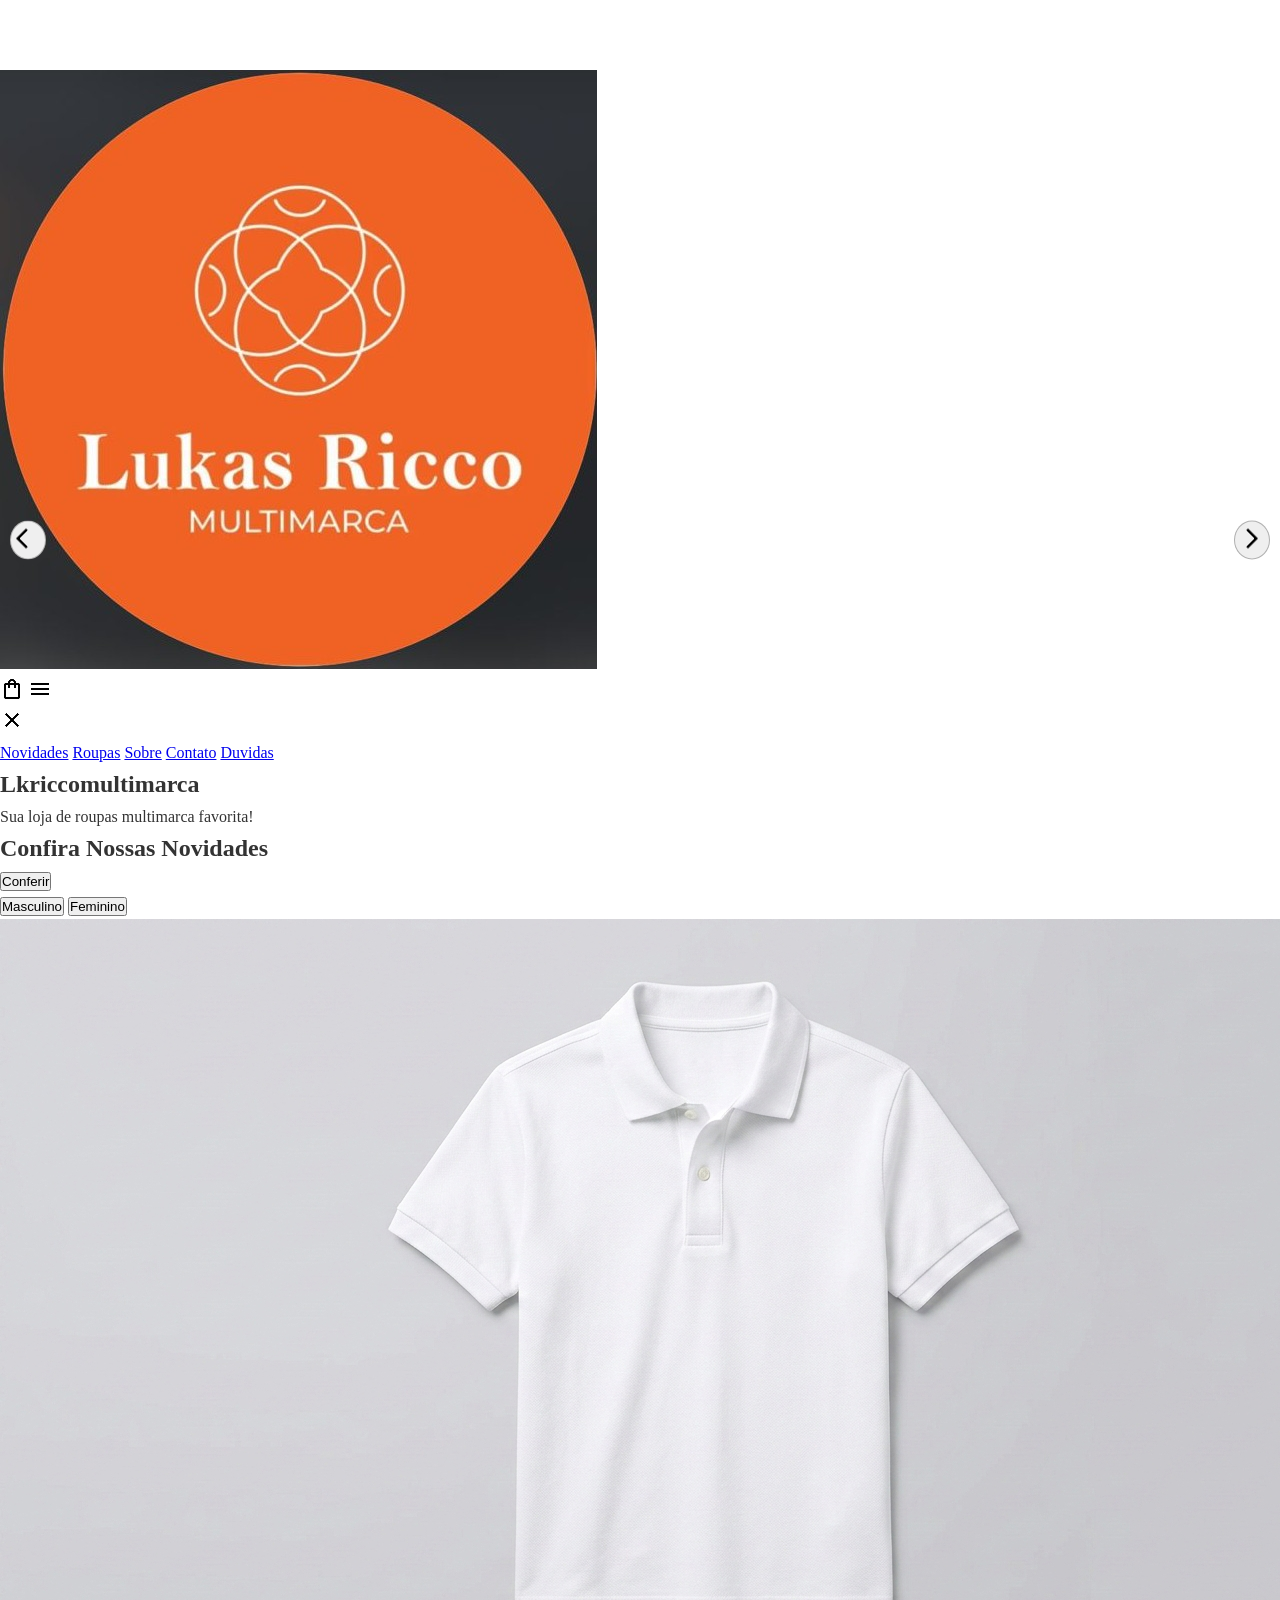
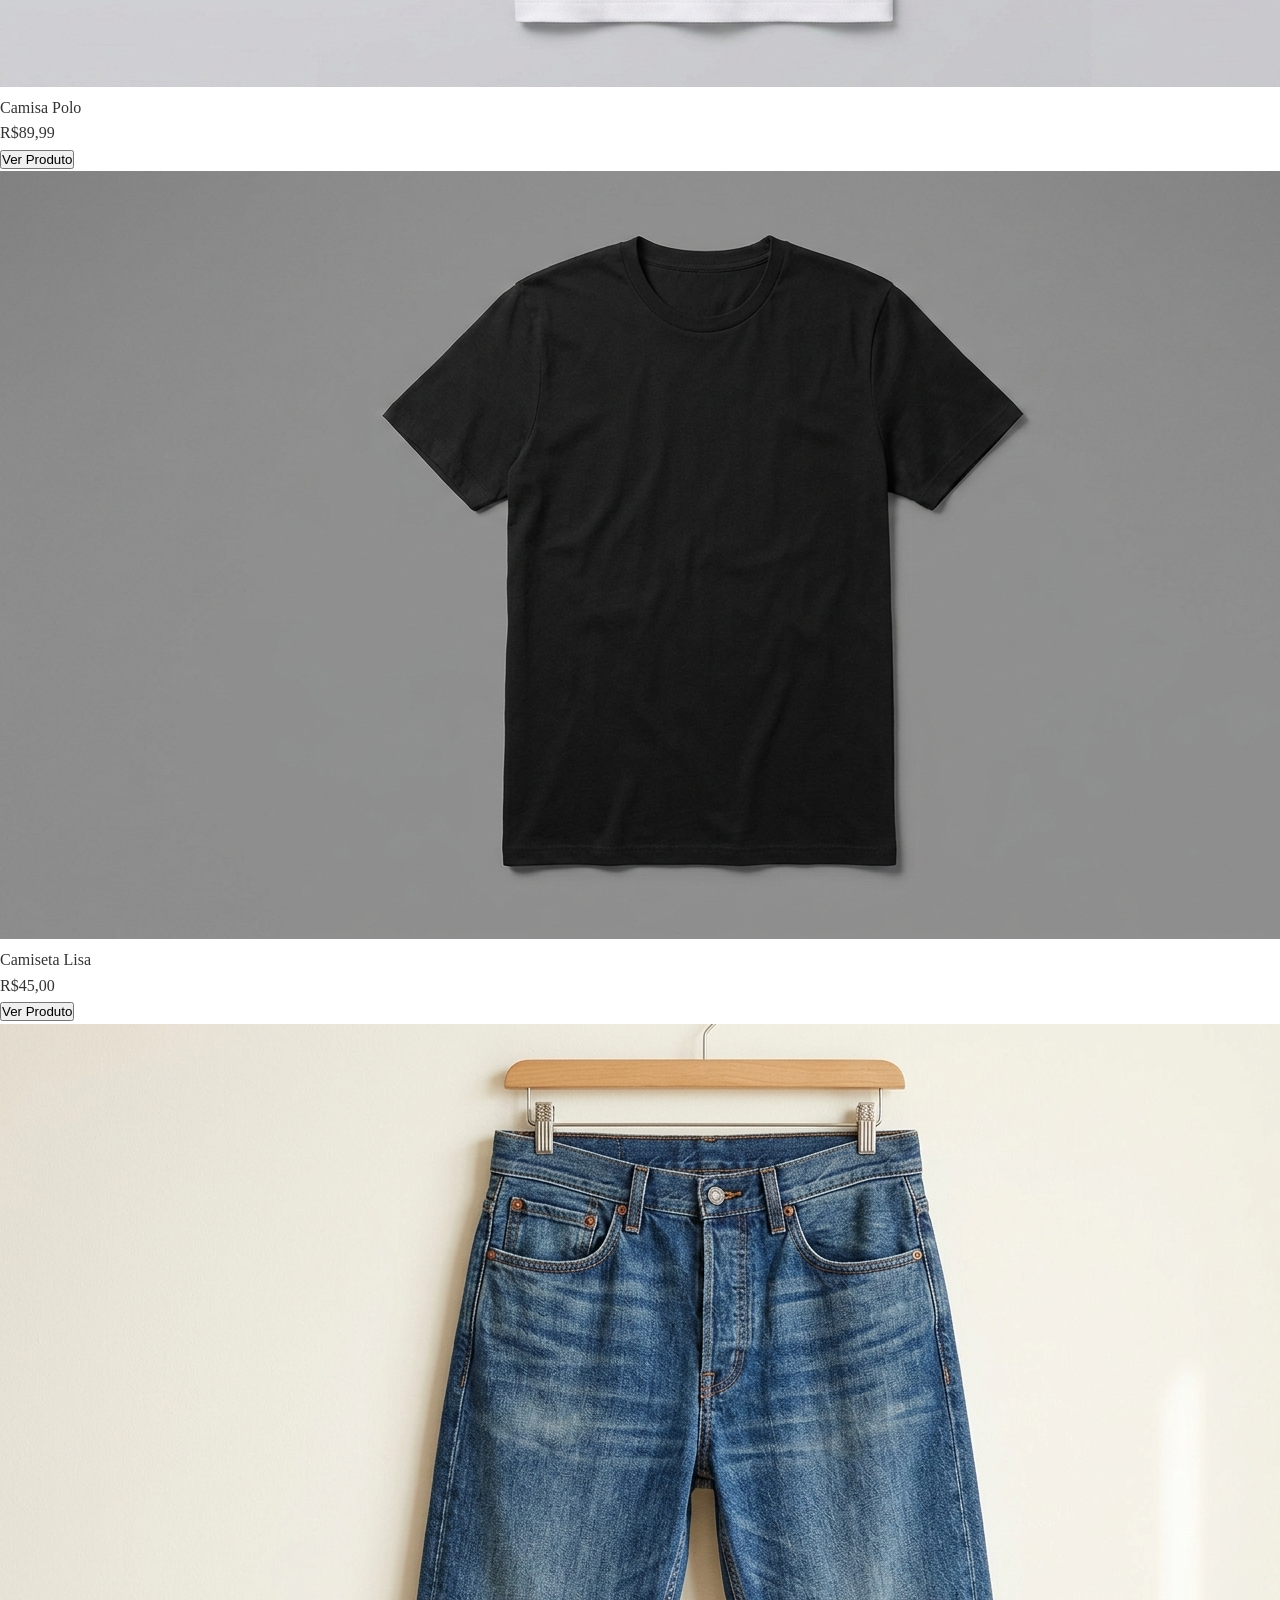
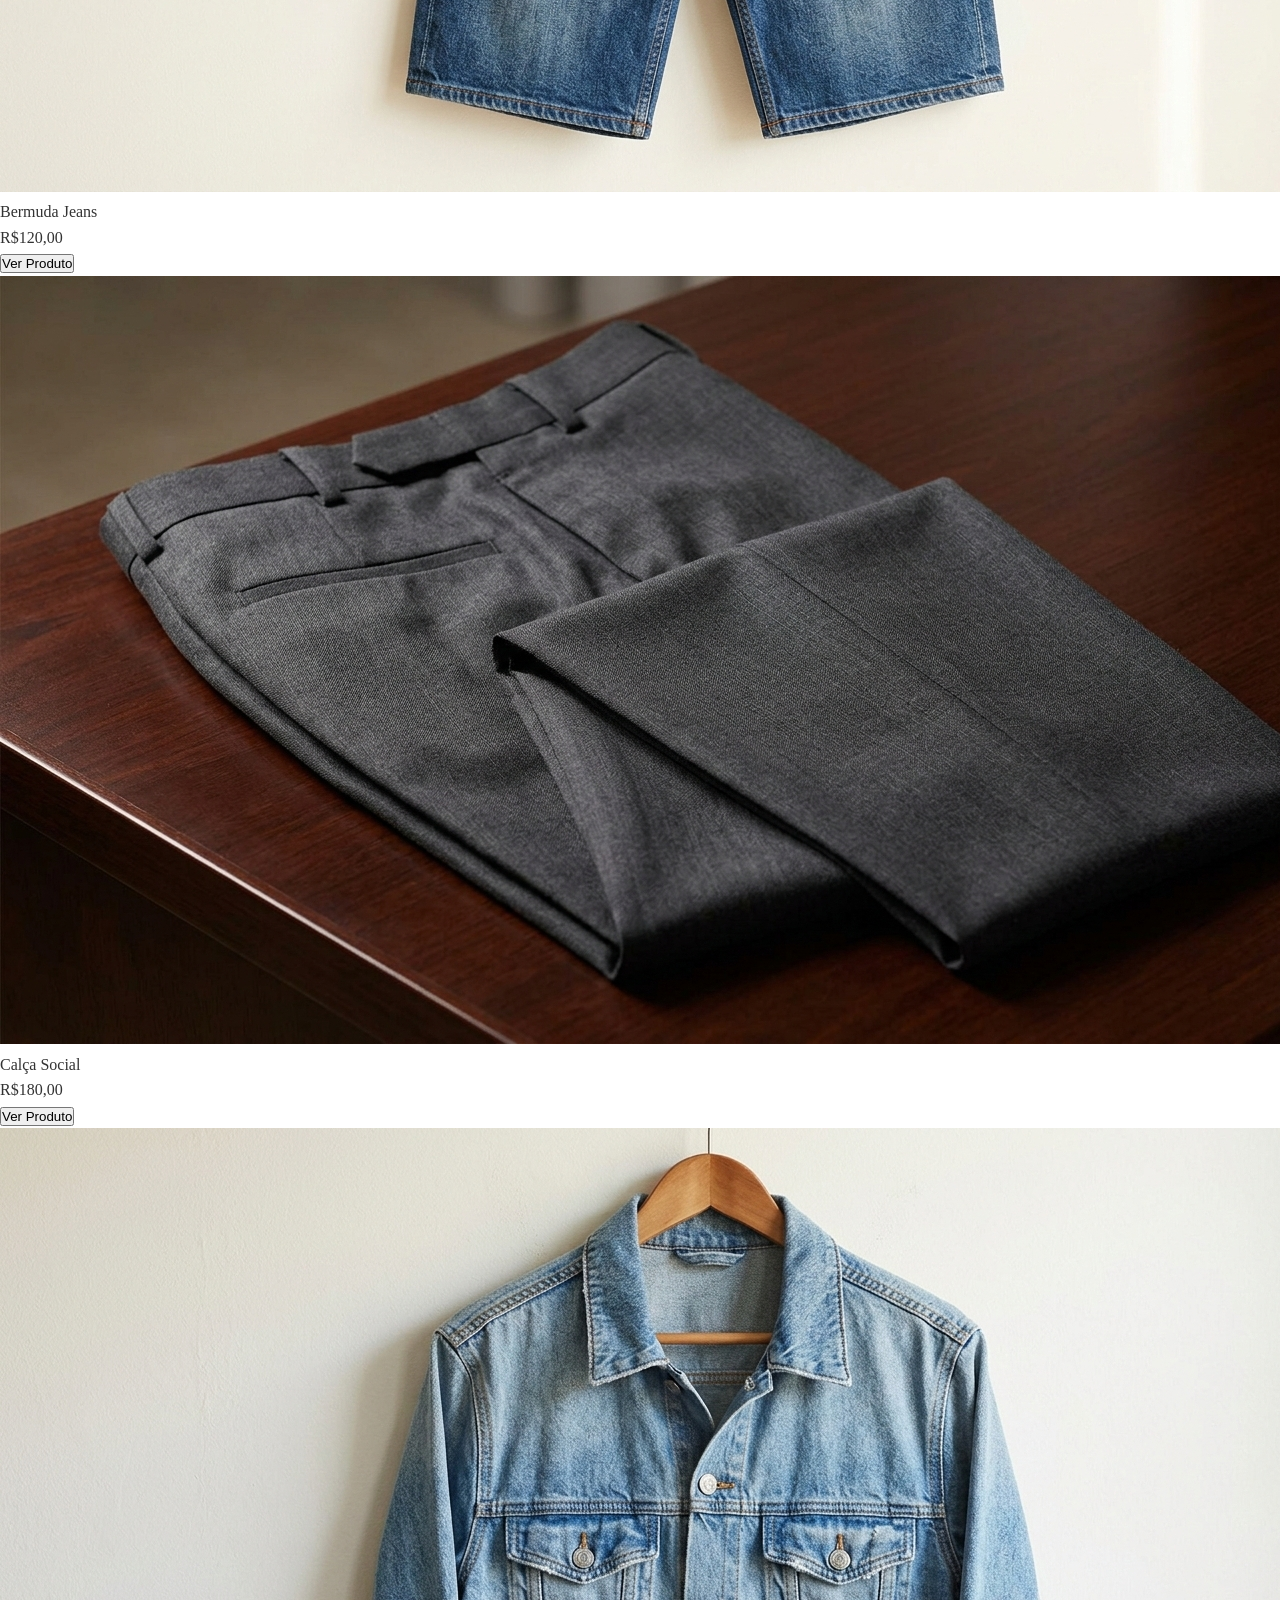
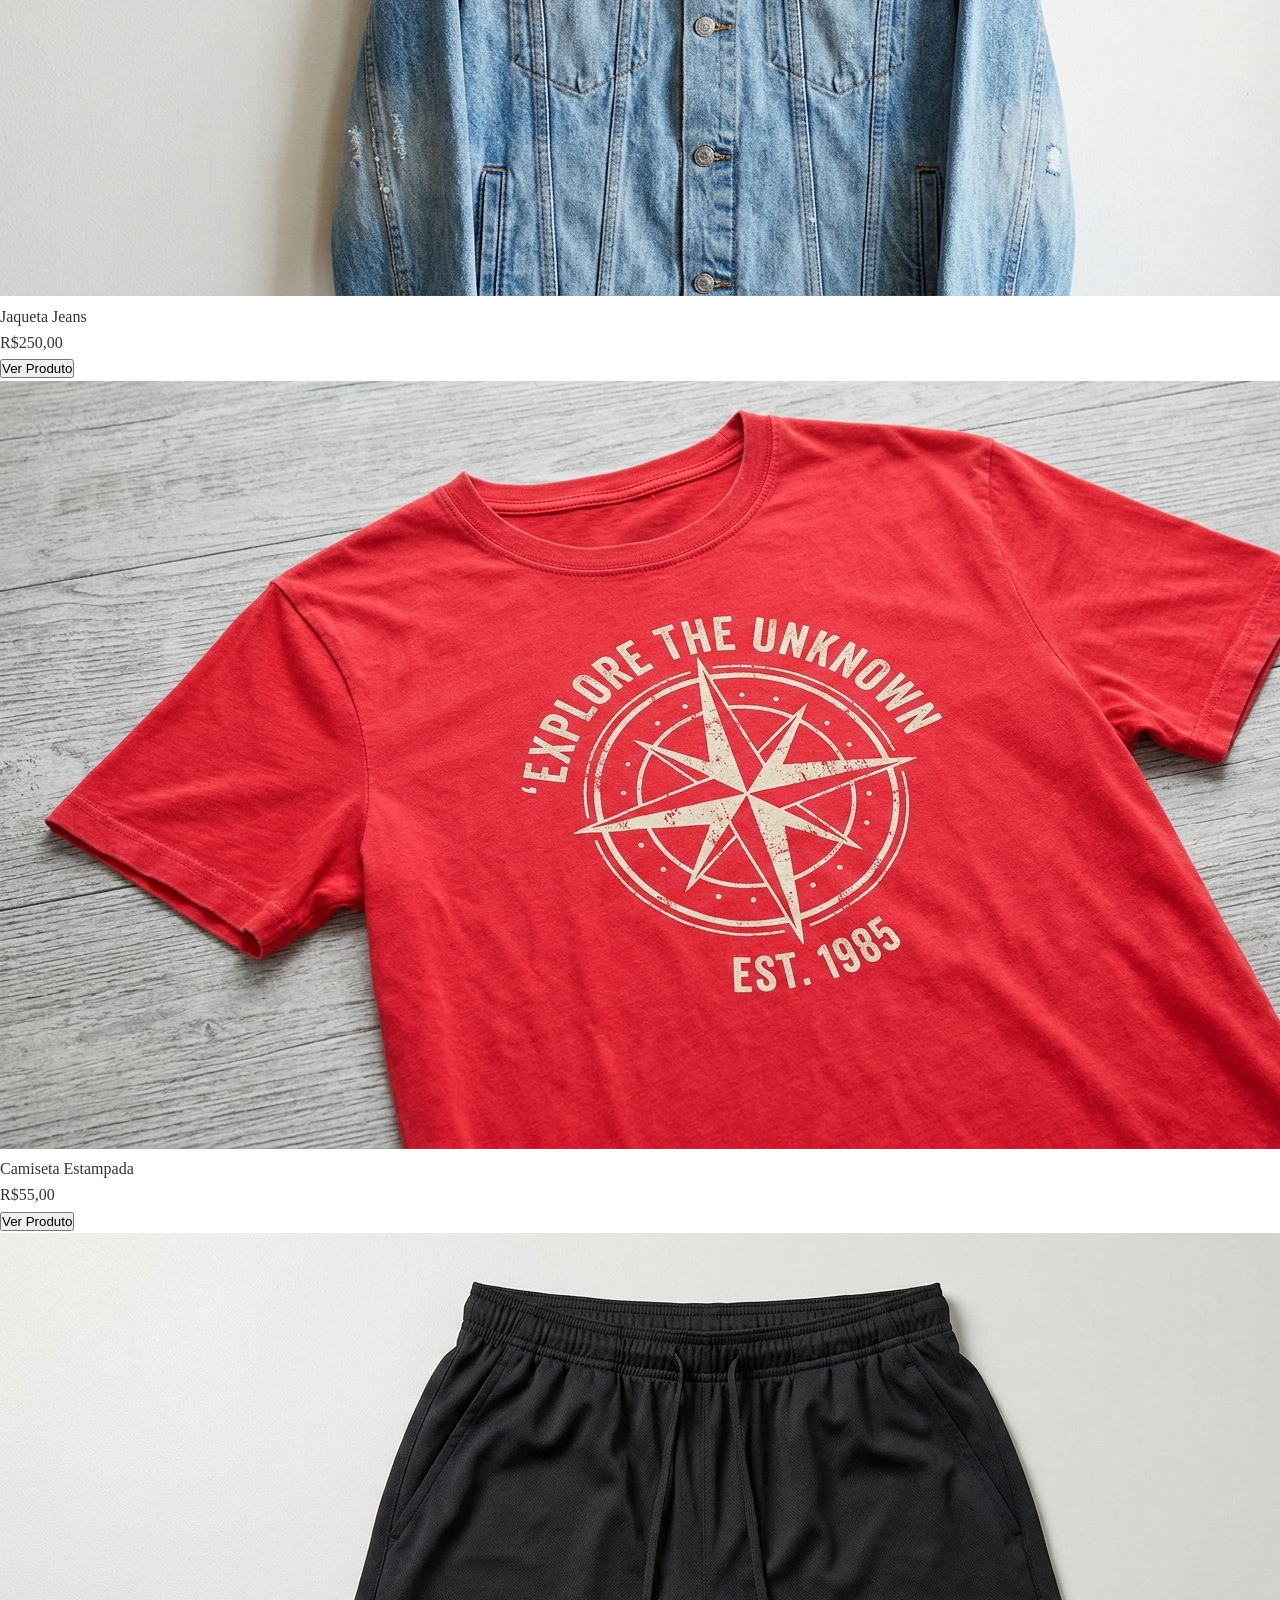
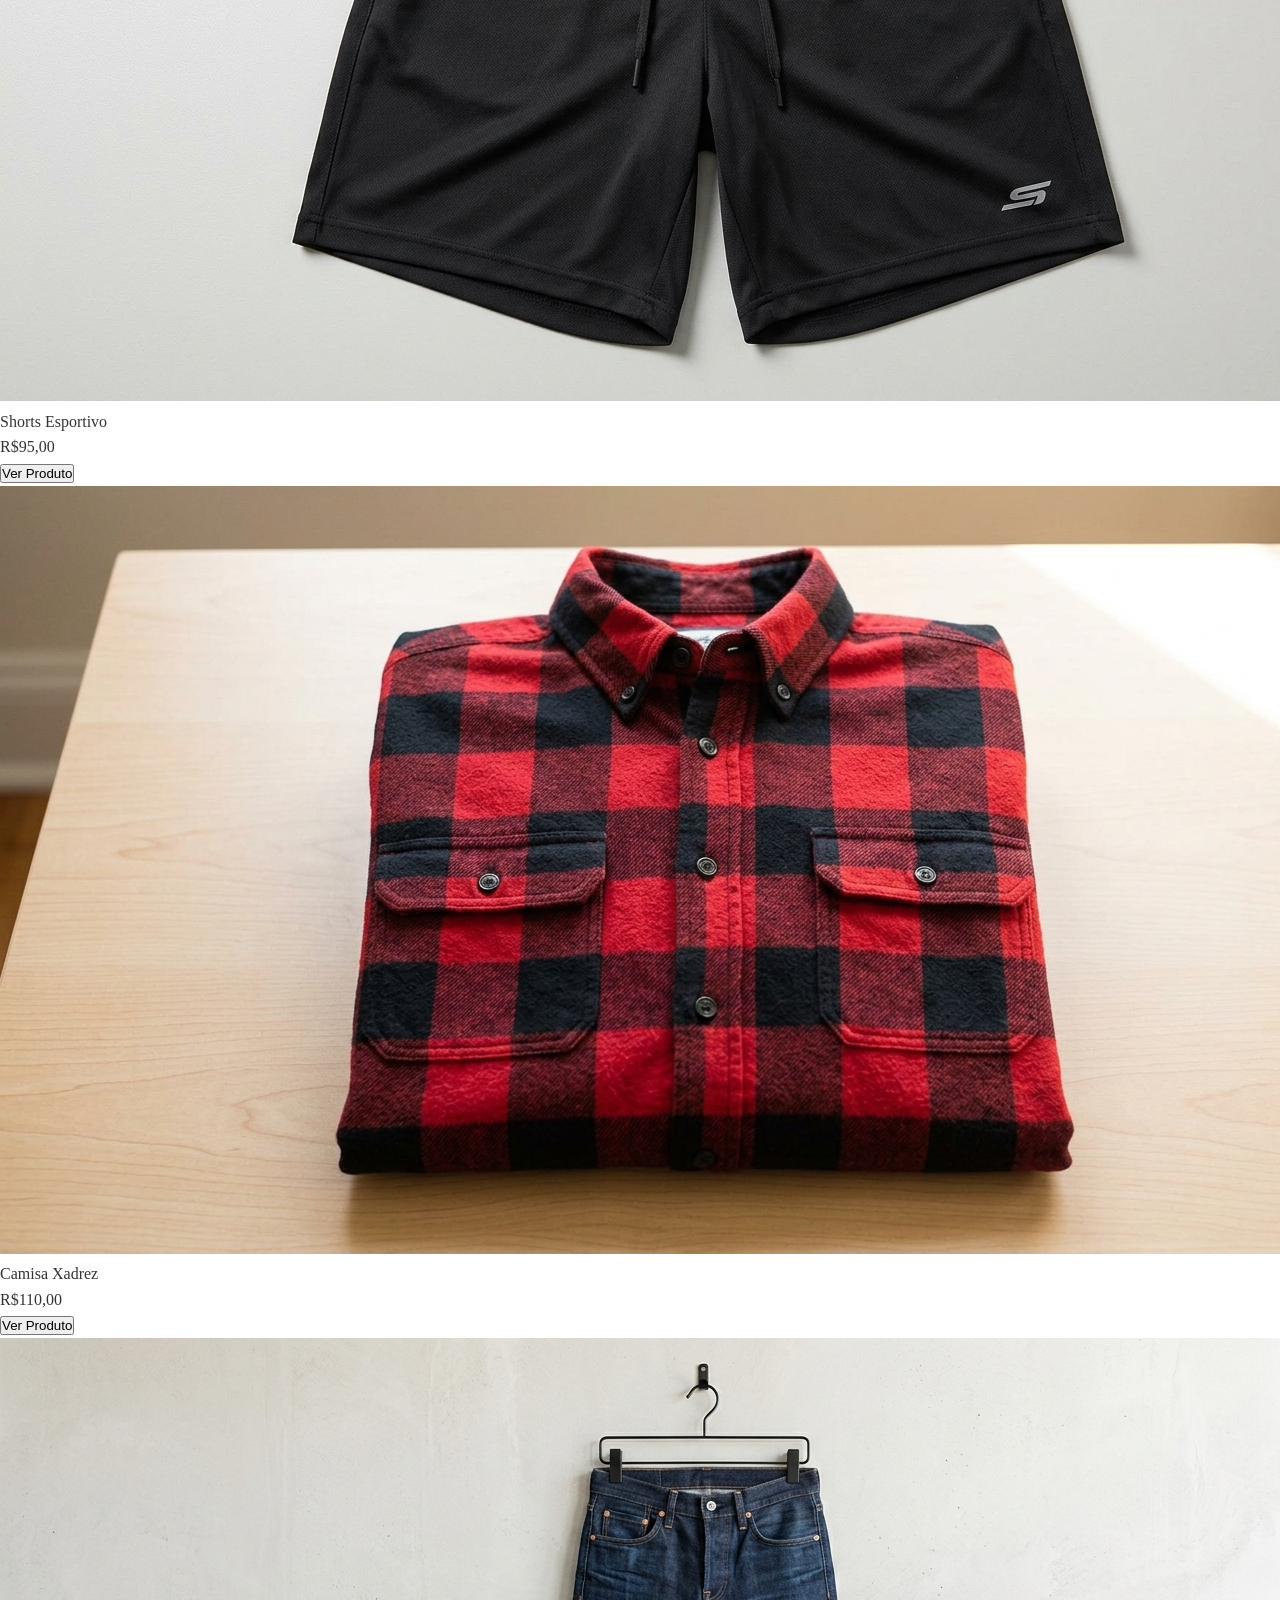
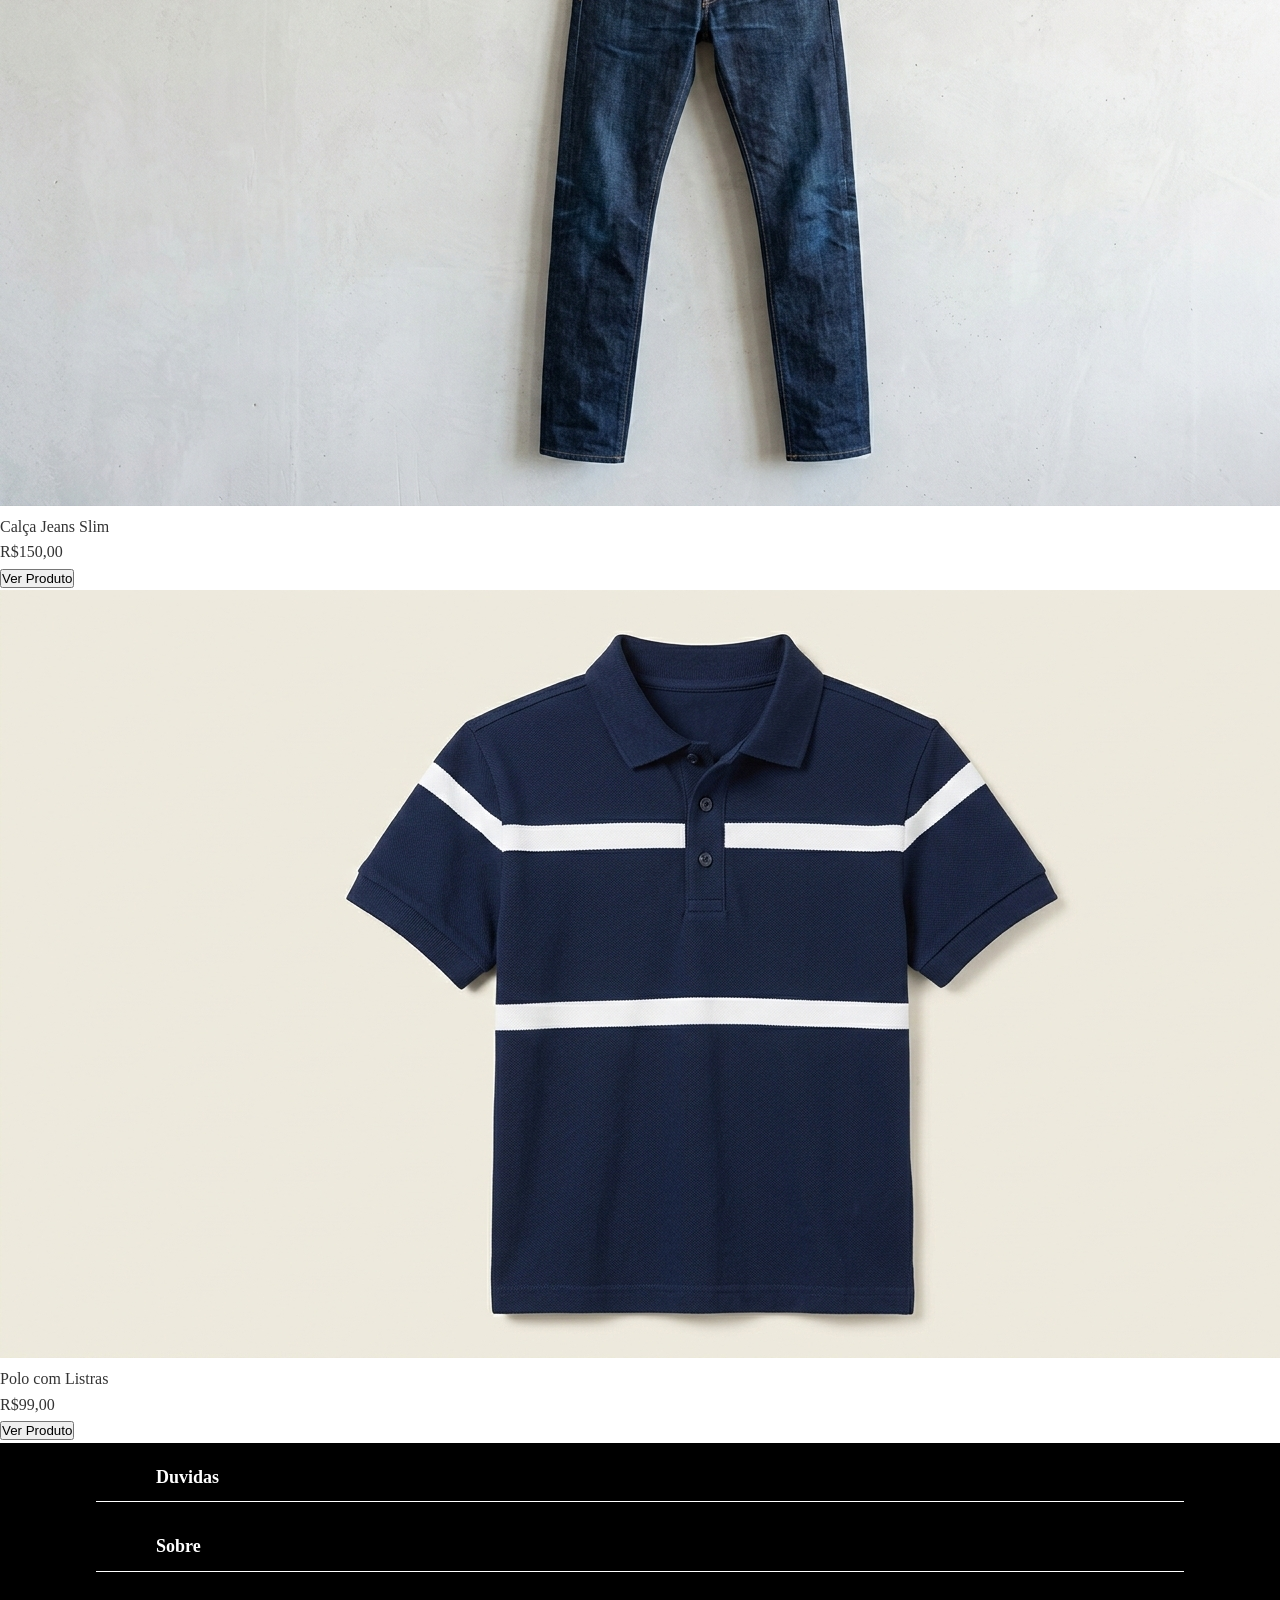
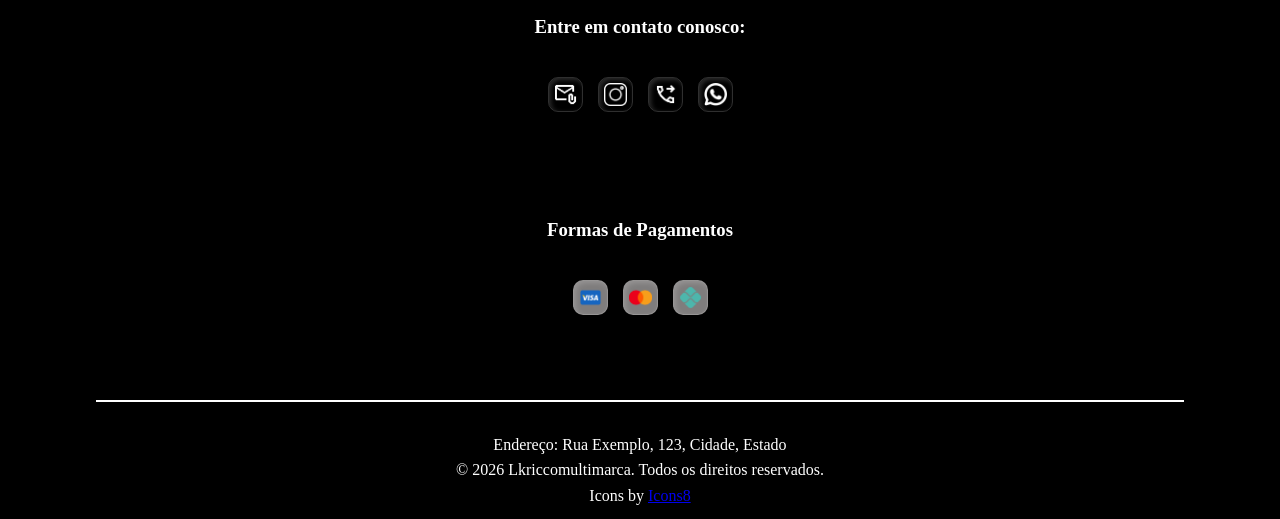
<file: index.html>
<!DOCTYPE html>
<html lang="pt-br">

<head>
    <meta charset="UTF-8">
    <meta name="viewport" content="width=device-width, initial-scale=1.0">
    <title>Lkriccomultimarca</title>
    <link rel="stylesheet" href="/assets/css/style.css">
</head>

<body>
    <header>
        <nav class="nav-bar">
            <img src="/assets/images/logotipo.jpg" alt="Logo da Loja Lukas Ricco Multimarca" class="logotipo" />
            <section class="icones">
                <img src="/assets/images/shopping_bag_24dp_000000_FILL0_wght400_GRAD0_opsz24.png" alt="icone Carrinho" class="iconeCarrinho">
                <img src="/assets/images/menu_24dp_000000_FILL0_wght400_GRAD0_opsz24.png" alt="Icone de Menu" class="icone-menu" />
            </section>
            <section class="menu-navegacao">
                <img src="/assets/images/close_24dp_000000_FILL0_wght400_GRAD0_opsz24.png" alt="Icone de Fechar Menu"class="icone-fechar" onclick="fecharMenu()" />
                <section class="menu-links">
                    <a href="index.html#card-novidades">Novidades</a>
                    <a href="index.html#card-roupas">Roupas</a>
                    <a href="index.html#sobre">Sobre</a>
                    <a href="index.html#contatos">Contato</a>
                    <a href="index.html#duvidas">Duvidas</a>
                </section>
            </section>
        </nav>
    </header>
    <main class="container-corpo">
        <section class="apresentacao">
            <h1> Lkriccomultimarca</h1>
            <p>Sua loja de roupas multimarca favorita!</p>
        </section>
        <section class="containernovidades">
            <article class="card-secao" id="card-novidades">
             <h2 class="titleNovidades">Confira Nossas Novidades
             </h2>
                <button class="buttonnovidades">Conferir</button>
            </article>
        </section>
        <section class="card-secao" id="card-roupas">
            <article class="containerbutton">
                <button class="buttonmascfemin active" id="buttonmasc"> Masculino </button>
                <button class="buttonmascfemin" id="buttonfemin"> Feminino </button>
            </article>
            <article class="carregarProducts">
            </article>
            <article class="buttons"> 
                <button class="buttonAnterior"><img src="/assets/images/arrow_back_ios_24dp_000000_FILL0_wght400_GRAD0_opsz24.png" alt=""></button>
                <button class="buttonProximo"><img src="/assets/images/arrow_forward_ios_24dp_000000_FILL0_wght400_GRAD0_opsz24.png" alt=""></button>
            </article>
        </section>
    </main>
    <footer>
        <section class="duvidas" id="duvidas">
            <details>
                <summary>
                    <h2>Duvidas</h2>
                </summary>
                <a href="">Entregas</a>
                <a href="">Devoluções</a>
                <a href="">Produtos</a>
                <a href="">Relatar problema</a>
            </details>
        </section>
        <section class="sobre" id="sobre">
            <details>
                <summary>
                    <h2>Sobre</h2>
                </summary>
                <a href="">Propósito</a>
                <a href="">Sobre a Lkriccomultimarca</a>
            </details>
        </section>
        <section class="contatos" id="contatos">
            <h3>
                Entre em contato conosco:
            </h3>
            <article>
                <p>
                    <a href=""><img src="/assets/images/iconesRedeSocias/attach_email_24dp_FFFF_FILL0_wght400_GRAD0_opsz24.png"
                            alt=""></a>
                </p>
                <p>
                    <a href=""><img src="/assets/images/iconesRedeSocias/instagram.png" alt=""></a>
                </p>
                <p>
                    <a href=""><img
                            src="/assets/images/iconesRedeSocias/phone_forwarded_24dp_FFFF_FILL0_wght400_GRAD0_opsz24.png"
                            alt=""></a>
                </p>
                <p>
                    <a href=""><img src="/assets/images/iconesRedeSocias/whatsapp (3).png" alt=""></a>
                </p>
            </article>
        </section>
        <section class="formaPagamentos">
            <h3>Formas de Pagamentos</h3>
            <article>
                <img src="/assets/images/iconesPagamentos/icons8-visa-48.png" alt="" class="imgFormaPagamentos">
                <img src="/assets/images/iconesPagamentos/vecteezy_mastercard-icon-symbol-logo_55687058.png" alt=""
                    class="imgFormaPagamentos">
                <img src="/assets/images/iconesPagamentos/icons8-foto-48.png" alt="" class="imgFormaPagamentos">
            </article>
        </section>
        <hr class="linha">
        <section class="enderçoDireitos">
            <p>
                Endereço: Rua Exemplo, 123, Cidade, Estado
            </p>
            <p>&copy; 2026 Lkriccomultimarca. Todos os direitos reservados.</p>
            <p>Icons by <a href="https://icons8.com.br/" target="_blank">Icons8</a></p>
        </section>
    </footer>

</body>
<script src="/assets/js/products.js" defer></script>
<script src="/assets/js/main.js" defer></script>
<script src="/assets/js/carrossel.js" defer></script>
<script src="/assets/js/verProduto.js" defer></script>
<script src="/assets/js/verProductsNovidades.js"></script>
<script src="/assets/js/pageProducts.js" defer></script>
<script src="/assets/js/carrinho.js" defer></script>

</html>
</file>
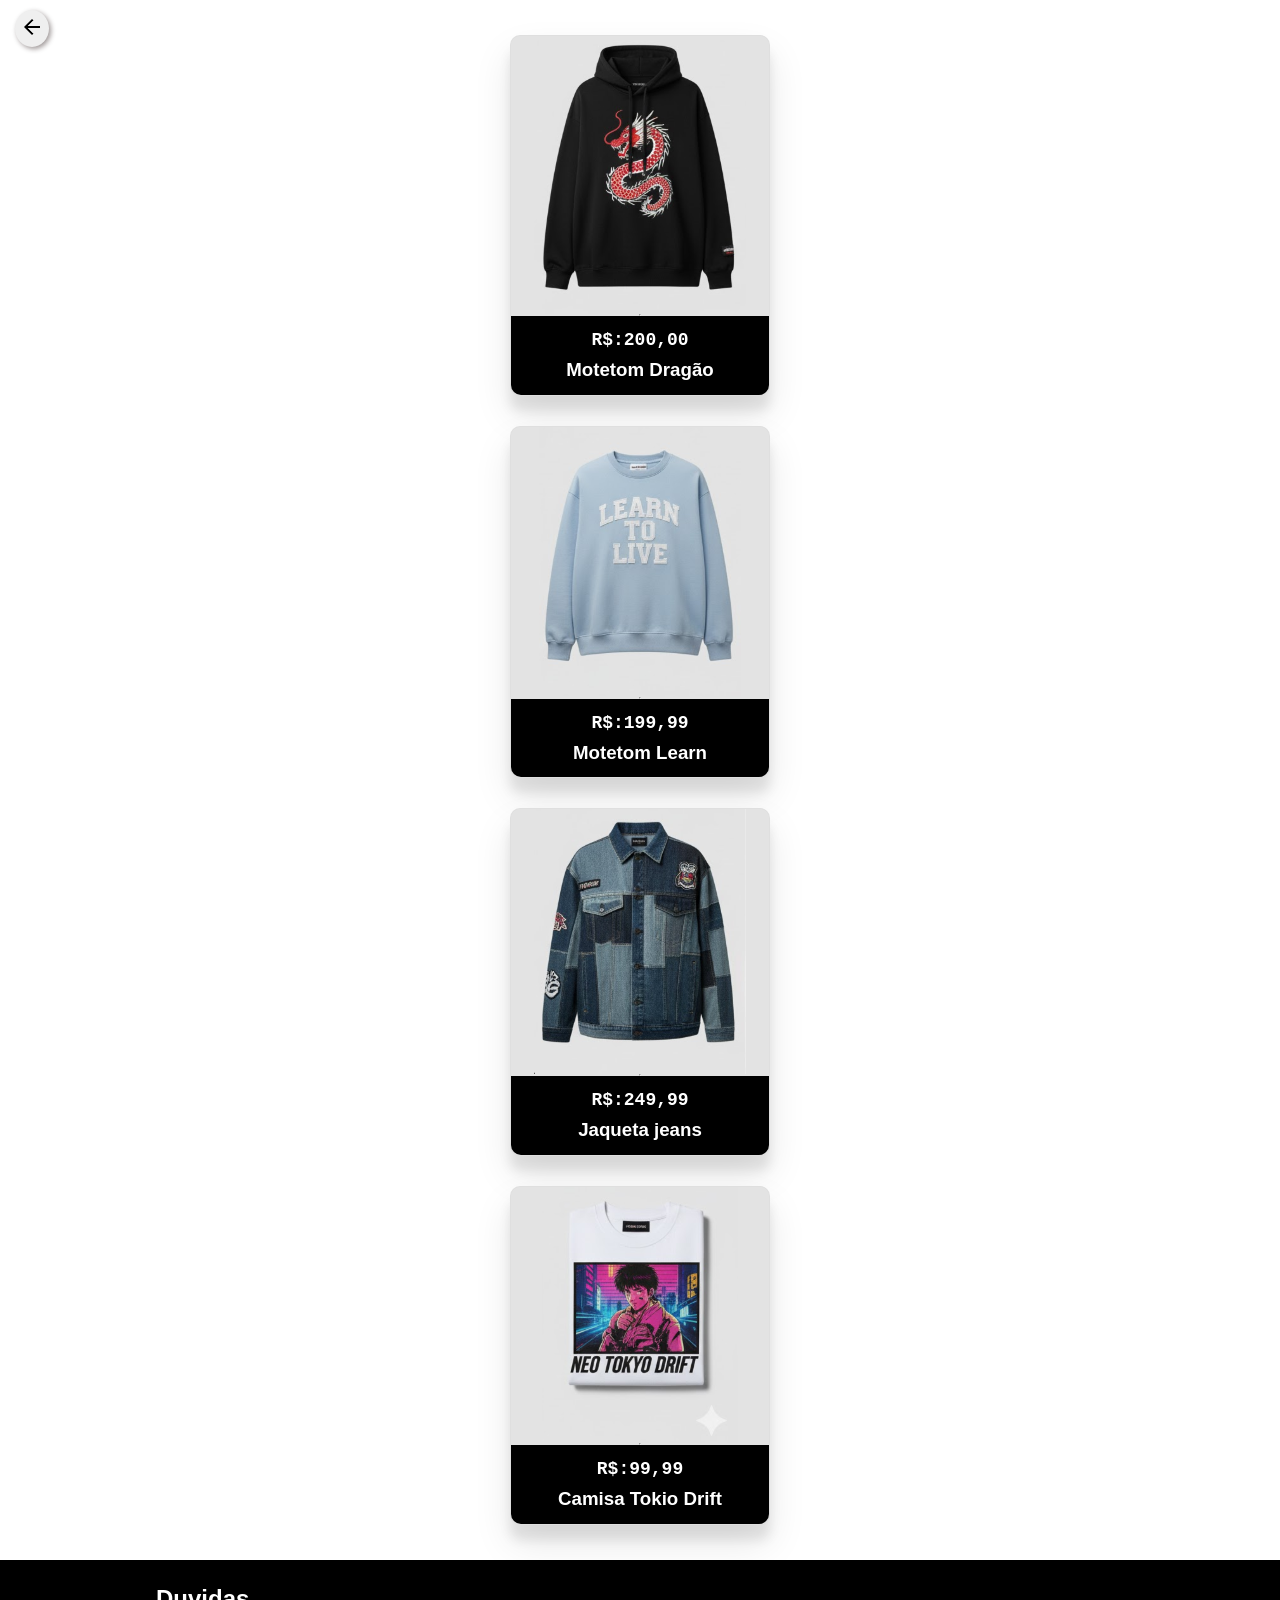
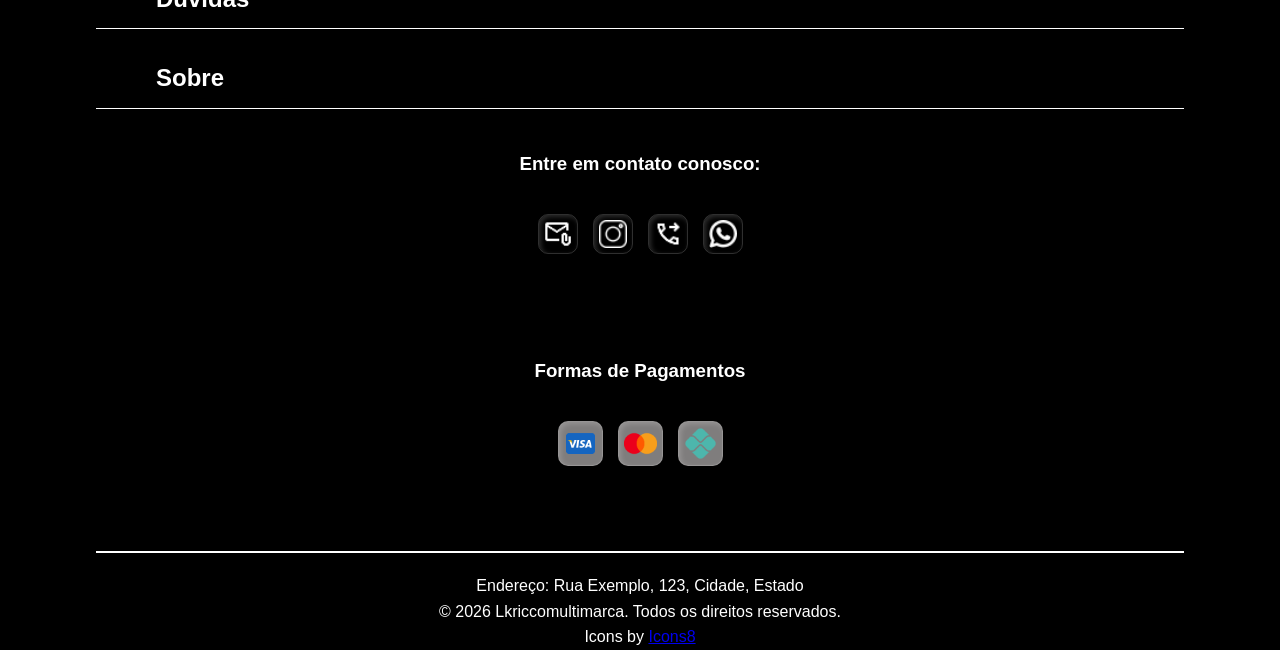
<file: roupasnovidades.html>
<!DOCTYPE html>
<html lang="pt-br">
<head>
    <meta charset="UTF-8">
    <meta name="viewport" content="width=device-width, initial-scale=1.0">
    <title>Lkriccomultimarca</title>
    <link rel="stylesheet" href="/estilos/novidades.css">
    <link rel="stylesheet" href="/estilos/style.css">
</head>
<body>
    
     <nav>
        <button class="buttonVoltar">
            <img src="/image/arrow_back_24dp_000000_FILL0_wght400_GRAD0_opsz24.png" alt="" >
        </button>
    </nav>
    <main class="container-corpo">
        <section class="card-secao">
            <article class="card-nov">
                <img src="/image/roupasNovidades/img.1.png" alt="">
                <hr>
                <article class="containerprecotitulo">
                    <p class="preco">R$:200,00</p>
                    <h3>Motetom Dragão</h3>
                </article>
            </article>
            <article class="card-nov">
                <img src="/image/roupasNovidades/img.2.png" alt="">
                <hr>
                <article class="containerprecotitulo">
                    <p class="preco">R$:199,99</p>
                    <h3>Motetom Learn</h3>
                </article>
            </article>
            <article class="card-nov">
                <img src="/image/roupasNovidades/img.3.png" alt="">
                <hr>
                <article class="containerprecotitulo">
                    <p class="preco">R$:249,99</p>
                    <h3>Jaqueta jeans</h3>
                </article>
            </article>
            <article class="card-nov">
                <img src="/image/roupasNovidades/img.4.png" alt="">
                <hr>
                <article class="containerprecotitulo">
                    <p class="preco">R$:99,99</p>
                    <h3>Camisa Tokio Drift</h3>
                </article>
            </article>
        
        </section>
    </main>
    <footer>
        <section class="duvidas">
            <details>
                <summary>
                    <h2>Duvidas</h2>
                </summary>
                <a href="">Entregas</a>
                <a href="">Devoluções</a>
                <a href="">Produtos</a>
                <a href="">Relatar problema</a>
            </details>
        </section>
        <section class="sobre">
            <details>
                <summary>
                    <h2>Sobre</h2>
                </summary>
                <a href="">Propósito</a>
                <a href="">Sobre a Lkriccomultimarca</a>
            </details>
        </section>
        <section class="contatos">
            <h3>
                Entre em contato conosco:
            </h3>
            <article>
                <p>
                    <a href=""><img src="/image/iconesRedeSocias/attach_email_24dp_FFFF_FILL0_wght400_GRAD0_opsz24.png"
                            alt=""></a>
                </p>
                <p>
                    <a href=""><img src="/image/iconesRedeSocias/instagram.png" alt=""></a>
                </p>
                <p>
                    <a href=""><img
                            src="/image/iconesRedeSocias/phone_forwarded_24dp_FFFF_FILL0_wght400_GRAD0_opsz24.png"
                            alt=""></a>
                </p>
                <p>
                    <a href=""><img src="/image/iconesRedeSocias/whatsapp (3).png" alt=""></a>
                </p>
            </article>
        </section>
        <section class="formaPagamentos">
            <h3>Formas de Pagamentos</h3>
            <article>
                <img src="/image/iconesPagamentos/icons8-visa-48.png" alt="" class="imgFormaPagamentos">
                <img src="/image/iconesPagamentos/vecteezy_mastercard-icon-symbol-logo_55687058.png" alt=""
                    class="imgFormaPagamentos">
                <img src="/image/iconesPagamentos/icons8-foto-48.png" alt="" class="imgFormaPagamentos">
            </article>
        </section>
        <hr class="linha">
        <section class="enderçoDireitos">
            <p>
                Endereço: Rua Exemplo, 123, Cidade, Estado
            </p>
            <p>&copy; 2026 Lkriccomultimarca. Todos os direitos reservados.</p>
            <p>Icons by <a href="https://icons8.com.br/" target="_blank">Icons8</a></p>
        </section>
    </footer>
    <script src="/js/roupasnovidades.js" defer></script>

    
</body>
</html>
</file>
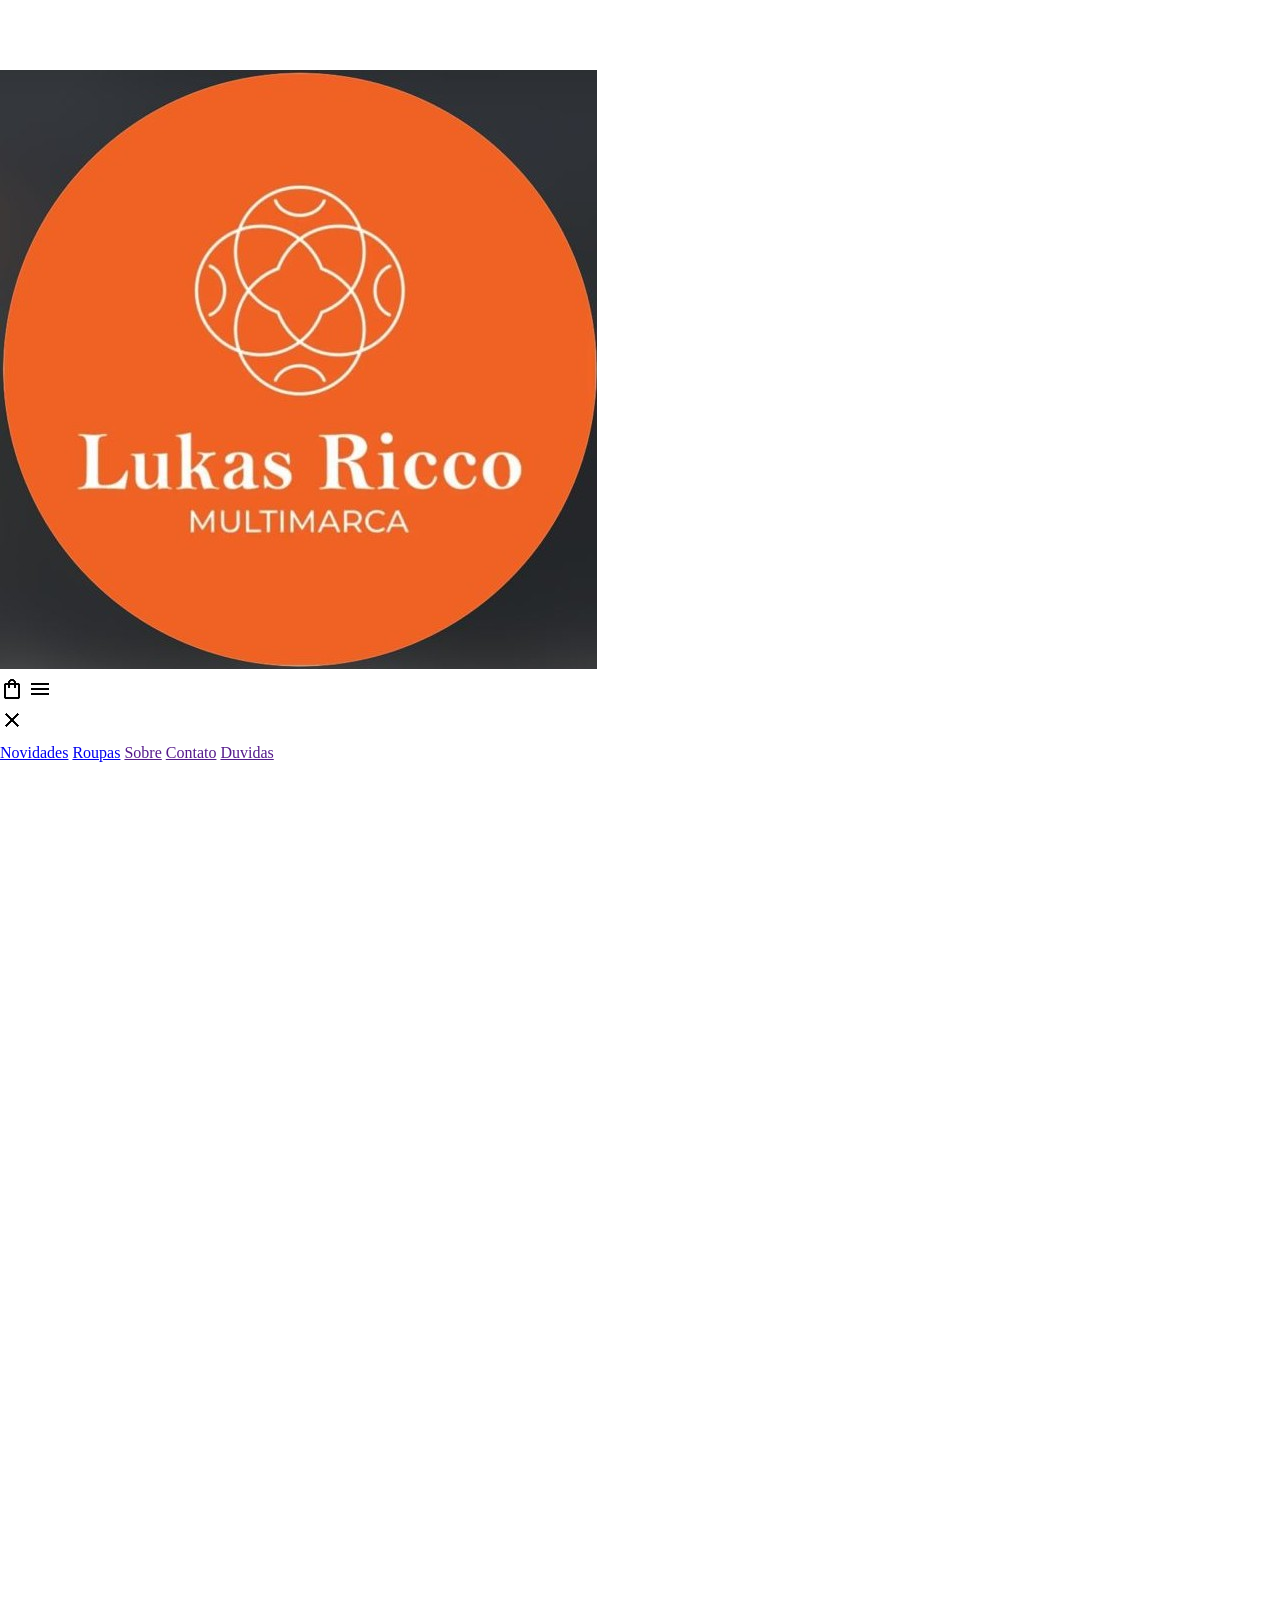
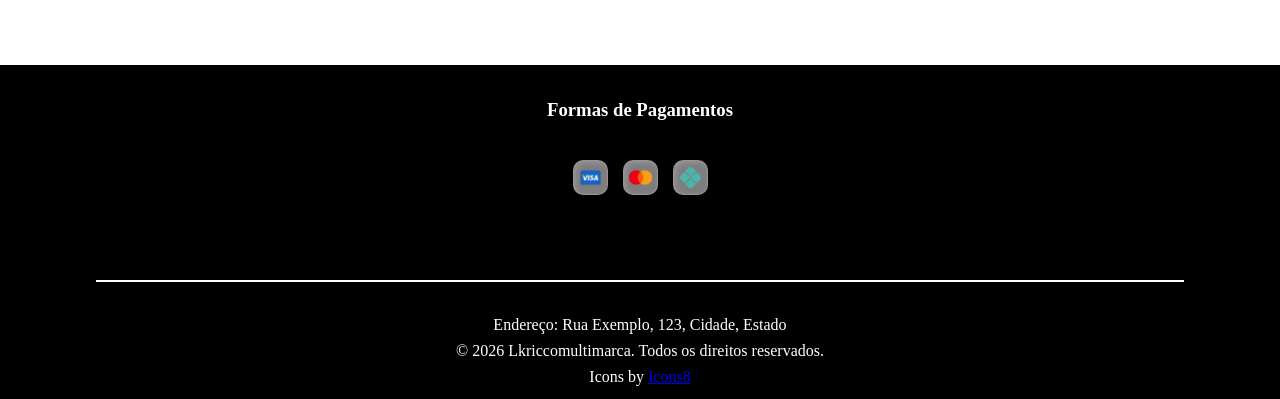
<file: pages/carrinho.html>
<!DOCTYPE html>
<html lang="pt-br">
<head>
    <meta charset="UTF-8">
    <meta name="viewport" content="width=device-width, initial-scale=1.0">
    <title>Meu Carrinho</title>
    <link rel="stylesheet" href="/assets/css/pageCarrinho.css">
    <link rel="stylesheet" href="/assets/css/style.css">
</head>
<body>
        <header>
        <nav class="nav-bar">
            <img src="/assets/images/logotipo.jpg" alt="Logo da Loja Lukas Ricco Multimarca" class="logotipo" />
            <section class="icones">
                <img src="/assets/images/shopping_bag_24dp_000000_FILL0_wght400_GRAD0_opsz24.png" alt="icone Carrinho" class="iconeCarrinho">
                <img src="/assets/images/menu_24dp_000000_FILL0_wght400_GRAD0_opsz24.png" alt="Icone de Menu" class="icone-menu" />
            </section>
            <section class="menu-navegacao">
                <img src="/assets/images/close_24dp_000000_FILL0_wght400_GRAD0_opsz24.png" alt="Icone de Fechar Menu"class="icone-fechar" onclick="fecharMenu()" />
                <section class="menu-links">
                    <a href="#containernovidades">Novidades</a>
                    <a href="#card-roupas">Roupas</a>
                    <a href="">Sobre</a>
                    <a href="">Contato</a>
                    <a href="">Duvidas</a>
                </section>
            </section>
        </nav>
    </header>
    <main>
        <section class="pageCarrinho">
        </section>
    </main>
    <footer>
         <section class="formaPagamentos">
            <h3>Formas de Pagamentos</h3>
            <article>
                <img src="/assets/images/iconesPagamentos/icons8-visa-48.png" alt="" class="imgFormaPagamentos">
                <img src="/assets/images/iconesPagamentos/vecteezy_mastercard-icon-symbol-logo_55687058.png" alt=""
                    class="imgFormaPagamentos">
                <img src="/assets/images/iconesPagamentos/icons8-foto-48.png" alt="" class="imgFormaPagamentos">
            </article>
        </section>
        <hr class="linha">
        <section class="enderçoDireitos">
            <p>
                Endereço: Rua Exemplo, 123, Cidade, Estado
            </p>
            <p>&copy; 2026 Lkriccomultimarca. Todos os direitos reservados.</p>
            <p>Icons by <a href="https://icons8.com.br/" target="_blank">Icons8</a></p>
        </section>
    </footer>
</body>
<script src="/assets/js/main.js" defer></script>
<script src="/assets/js/adicionarAoCarrinho.js" defer></script>
<script src="/assets/js/carrinho.js" defer></script>
<script src="/assets/js/comecarCarrinho.js" defer></script>
</html>
</file>
<file: assets/css/style.css>
@import url('https://fonts.googleapis.com/css2?family=Playfair+Display+SC:ital,wght@0,400;0,700;0,900;1,400;1,700;1,900&display=swap');
@import url('https://fonts.googleapis.com/css2?family=Montserrat:ital,wght@0,100..900;1,100..900&display=swap');

:root {
    /* Cores */
    --color-primary: #111111;
    --color-secondary: #E8D8C4;
    --color-bg: #F5F5F5;

    /* Fontes */
    --font-title: 'Playfair Display', serif;
    --font-text: 'Montserrat', sans-serif;


}

* {
    margin: 0;
    padding: 0;
    box-sizing: border-box;
}

body {
    font-family: (var(--font-text));
    color: #333;
    line-height: 1.6;
    margin-top: 70px;
    overflow-x: hidden;

}

/* Mobile-firts */
@media (max-width: 768px) {
    header {
        position: fixed;
        top: 0;
        left: 0;
        display: flex;
        width: 100%;
        background-color: #ffffff;
        box-shadow: 2px 2px 10px rgba(0, 0, 0, 0.1);
        z-index: 999;
    }

    header .nav-bar {
        padding: 0 10px;
        display: flex;
        align-items: center;
        justify-content: space-between;
        width: 100%;


        .icones {
            display: flex;
            align-items: center;
            gap: 20px;

            .iconeCarrinho,
            .icone-menu {
                width: 30px;
                height: 30px;
                cursor: pointer;
                transition: opacity .3s ease-in-out;
            }

            .iconeCarrinho:hover,
            .icone-menu:hover {
                opacity: 0.3;
            }

        }
    }


    header nav .logotipo {
        width: 50px;
        height: auto;
        margin: 10px;
        border-radius: 50%;
    }

    .menu-navegacao {
        position: fixed;
        left: 0;
        top: 0;
        display: flex;
        flex-direction: column;
        align-items: center;
        width: 100%;
        height: 100vh;
        background-color: #fbf6f6;
        clip-path: circle(0% at 100% 0%);
        gap: 50px;
        z-index: 998;

    }

    .menu-navegacao .menu-links {
        display: flex;
        flex-direction: column;
        justify-content: center;
        align-items: center;
        gap: 20px;

    }

    .menu-links a {
        width: 100px;
        color: #0d0d0d;
        text-decoration: none;
        font-weight: bold;
        font-size: 18px;
    }


    .icone-fechar {
        justify-self: end;
        align-self: flex-start;
        margin: 10px 0 0 15px;
        padding: 5px;
        border-radius: 50%;
        border: none;
        transition: 0.8s ease-in-out;
        cursor: pointer;
    }


    .container-corpo {
        display: flex;
        flex-direction: column;
        align-items: center;
        justify-content: center;
        width: 100vw;

    }

    .apresentacao {
        text-align: center;
        margin: 20px;
        font-weight: 400;
        font-style: normal;

        h1 {
            font-family: var(--font-title);
            font-size: 28px;
        }
    }

    .card-secao {
        padding: 10px;
        min-height: 100vh;
        overflow: hidden;
    }


    #card-novidades {
        display: flex;
        flex-direction: column;
        justify-content: center;
        align-items: center;
        padding: 20px;
        width: 100vw;
        min-height: 100vh;
        margin-bottom: 20px;
        box-shadow: 2px 2px 10px rgba(0, 0, 0, 0.1);
        overflow: hidden;
        background: url(/assets/images/keagan-henman-XYtuOYfIg_M-unsplash.jpg);
        background-position: center;
        background-size: cover;



        .titleNovidades {
            font-family: var(--font-title);
            font-weight: 700;
            color: var(--color-primary);
            border-radius: 10px 0;
            background: rgba(30, 28, 28, 0.53);
            backdrop-filter: blur(4px);
            padding: 20px 40px;
            letter-spacing: 1px;
            text-align: center;
            margin-bottom: 20px;
            color: #fff;
        }

        .buttonnovidades {
            background: #000;
            color: #fff;
            font-family: var(--font-text);
            font-weight: bold;
            font-size: 16px;
            border: none;
            width: 200px;
            padding: 20px 32px;
            font-weight: 600;
            cursor: pointer;
            border-radius: 10px 0;
            border-top: 3px solid;
            border-bottom: 3px solid;


        }
    }


    .containerRoupas {
        width: 100%;
        height: 100vh;
        display: flex;
        justify-content: center;
        align-items: center;
    }

    .containerbutton {
        display: flex;
        justify-content: center;
        align-items: center;
        width: 100vw;
        padding: 10px;
    }

    .buttonmascfemin {
        position: relative;
        padding: 10px;
        width: 40%;
        border: none;
        background-color: #fff;
        font-size: 18px;
        font-family: "Manrope", sans-serif;
        border-bottom: 1px solid #0000004e;
        cursor: pointer;
    }

    #buttonmasc::after {
        content: " ";
        position: absolute;
        right: 0;
        bottom: 0;
        width: 0;
        height: 3px;
        background: #000;
        transition: 0.7s ease-in-out;
    }

    #buttonmasc.active::after {
        width: 100%;
    }

    #buttonfemin::after {
        content: " ";
        position: absolute;
        left: 0;
        bottom: 0;
        width: 0;
        height: 3px;
        background-color: #000;
        transition: 0.7s ease-in-out;
    }

    #buttonfemin.active::after {
        width: 100%;
    }


    .buttonmascfemin.active {
        transition: 0.9s ease-in-out;
        font-weight: bold;
    }

    .cardroupa h2 {
        align-self: end;

    }

    .produtoRoupa {
        display: flex;
        width: 200px;
        height: 200px;
        box-shadow: 2px 2px 10px #00000060;
        overflow: hidden;
        padding: 5px;
        border-radius: 50%;
        margin: 20px;

    }

    .linkroupas {
        cursor: pointer;
    }

    #card-roupas {
        position: relative;
        display: flex;
        flex-direction: column;
        justify-content: space-evenly;
        align-items: center;
        width: 100%;

    }

    .carregarProducts {
        position: relative;
        display: flex;
        justify-content: center;
        align-items: center;
        width: 100%;
        overflow: hidden;
        min-height: 60vh;

    }

    .mostrarProducts {
        opacity: 0;
        position: absolute;
        display: flex;
        flex-direction: column;
        justify-content: center;
        align-items: center;
        gap: 10px;
        width: 200px;
        background-color: var(--color-bg);
        box-shadow: 2px 2px -2px #00000020;
        transition: all 2s ease-in-out;
        pointer-events: none;
    }

    .carregarProducts img {
        width: 200px;
        height: 240px;
        object-fit: cover;
    }

    .carregarProducts p {
        font-size: 16px;
        font-weight: 900;
    }

    .carregarProducts button {
        padding: 10px;
        width: 70%;
        background-color: var(--color-primary);
        border: none;
        color: var(--color-bg);
        border-radius: 5px;
        margin-bottom: 15px;
        box-shadow: 1px 1px 3px #000;
        cursor: pointer;
        transition: opacity .3s ease-in-out;
    }

    .carregarProducts button:hover {
        opacity: 80%;
    }

}

.mostrarProducts.ativo {
    opacity: 1;
    transition: opacity 2s ease-in-out;
    pointer-events: auto;

}

.active {
    opacity: 1;
    transition: all .5s;
}

.buttons {
    position: absolute;
    width: 100%;
    top: 60%;
    left: 50%;
    transform: translate(-50%, -50%);
    display: flex;
    justify-content: space-between;
    padding: 10px;

}

.buttonProximo,
.buttonAnterior {
    border: 1px solid #00000043;
    padding: 5px;
    border-radius: 50%;
    cursor: pointer;

}

footer {
    display: flex;
    flex-direction: column;
    justify-content: space-evenly;
    align-items: center;
    width: 100%;
    background-color: #000;
    color: #ffff;
}

.duvidas,
.sobre {
    margin: 10px 0;
    width: 85%;
    display: flex;
    align-items: center;
    flex-wrap: wrap;
    padding: 10px;
    text-indent: 50px;
    font-size: 12px;
    border-bottom: 1px solid #fff;
}

.duvidas summary,
.sobre summary {
    cursor: pointer;
    list-style-type: none;
}

details {
    width: 100%;
}

details a {
    display: flex;
    flex-direction: column;
    text-decoration: none;
    padding: 5px;
    margin: 5px;
    color: #fff;
    font-weight: bolder;
    transition: all 0.5s;
}

details a:hover {
    opacity: 50%;
    transition: all 0.5s;
}

.contatos,
.formaPagamentos {
    display: flex;
    flex-direction: column;
    justify-content: center;
    align-items: center;
    padding: 10px;
    width: 500px;
    margin: 20px 0;
    font-size: 16px;
}

.contatos article,
.formaPagamentos article {
    display: flex;
    padding: 5px;
    gap: 15px;
    margin: 30px 0;
}

.contatos p a img {
    width: 35px;
    padding: 5px;
    border: 1px solid #ffffff2f;
    box-shadow: 2px 2px 5px inset #ffffff2d;
    border-radius: 10px;
}

.imgFormaPagamentos {
    width: 35px;
    padding: 5px;
    background-color: #fffafa7f;
    border: 1px solid #ffffff2f;
    box-shadow: 2px 2px 5px inset #ffffff2d;
    border-radius: 10px;
}

.linha {
    width: 85%;
    border: 1px solid #ffff;
    margin: 20px 0;
    box-shadow: 2px 2px 5px inset #ffffff2d;

}

.enderçoDireitos {
    padding: 10px;
    text-align: center;
    display: flex;
    flex-direction: column;
    justify-content: center;
    align-items: center;

}
</file>
<file: estilos/novidades.css>
*{
    padding: 0;
    margin: 0;
    box-sizing: border-box;
}
.card-secao{
    display: flex;
    flex-direction: column;
    justify-content: center;
    align-items: center;

}

.buttonVoltar{
    position: fixed;
    margin: 10px 0 0 15px;
    padding: 5px;
    border-radius: 50%;
    border: none;
    box-shadow: 2px 2px 5px rgba(26, 10, 10, 0.421);

}
.buttonVoltar:hover{
    transform: scale(1.1);
    cursor: pointer;

}
.container-corpo{
    width: 100%;
    height: 100%;
    display: flex;
    justify-content: center;
    align-items: center;
}

.card-nov{
    display: flex;
    flex-direction: column;
    justify-content: center;
    align-items: center;
    width: 260px;
    margin: 15px;
    border-radius: 10px;
    background-color: #E3E3E3;
    border: 1px solid #00000005;
    box-shadow: rgba(0, 0, 0, 0.095) 0px 19px 38px, rgba(0, 0, 0, 0.089) 0px 15px 12px;
    transition: all 0.9s;
}
.card-nov:hover{
    cursor: pointer;
    transition: all 0.9s;
    border: 1px solid #00000064;
    transform: scale(1.1);
}
.containerprecotitulo{
    display: flex;
    flex-direction: column;
    justify-content: center;
    align-items: center;
    padding: 10px;
    width: 100%;
    background-color: rgb(0, 0, 0);
    border-radius: 0 0 10px 10px;
}
.preco{
    color: #fff;
    font-family: 'Courier New', Courier, monospace;
    font-weight: bold;
    font-size: 18px;
}
h3{
    color: #fff;
}
</file>
<file: estilos/style.css>
@import url('https://fonts.googleapis.com/css2?family=Bungee&display=swap');
@import url('https://fonts.googleapis.com/css2?family=Manrope:wght@200..800&display=swap');

:root {
    --primary-color: #f06124;
    --secondary-color: #2ecc71;
    --font-color: #333;
    --background-color: #f4f4f4;
}

@keyframes cursopiscando {
    50%{
        opacity: 0;
    }
}

@keyframes buttonFecharMenu {
    0%{
        transform:scale(1) ;

        
    }
    100%{
        transform:scale(1.1);
    }
}
* {
    margin: 0;
    padding: 0;
    box-sizing: border-box;
}

body {
    font-family: Arial, sans-serif;
    color: #333;
    line-height: 1.6;
    overflow-x: hidden;
}

header {
    display: flex;
    width: 100%;
    background-color:#ffffff70;
    box-shadow: 2px 2px 10px rgba(0, 0, 0, 0.1);
}
header .nav-bar{
    position: relative;
    display: flex;
    justify-content: space-between;
    align-items: center;
    width: 100%;

}

header nav .logotipo {
    width: 80px;
    height: auto;
    margin: 10px;
    border-radius: 50%;
}

nav .icone-menu {
    width: 40px;
    height: 40px;
    cursor: pointer;
    margin: 10px;
    color: #333;
}

 .menu-navegacao {
    position: absolute;
    top: 0;
    display: flex;
    flex-direction: column;
    align-items:center ;
    width: 100%;
    height: 100vh;
    background-color:#fbf6f6;
    clip-path: circle(0% at 100% 0%);
    gap: 50px;

}
.menu-navegacao .menu-links{
    display: flex;
    flex-direction: column;
    justify-content: center;
    align-items: center;
    gap: 20px;
    width: 50vw;
    height: 50vh;

}

.menu-links a {
    position: relative;
    width: 100px;
    color: #0d0d0d;
    text-decoration: none;
    font-weight: bold;
    font-size: 18px;
}
.menu-links a::after{
    content: " ";
    position: absolute;
    width: 0;
    height: 3px;
    left: 0;
    bottom: 0;
    background: linear-gradient(to left, #0000006d, #b49d9d);
    transition:  0.7s ease-in-out;
}
.menu-links a:hover::after{
    width: 100%;
    
}

.icone-fechar {
    justify-self: end;
    align-self: flex-start;
    margin: 10px 0 0 15px;
    padding: 5px;
    border-radius: 50%;
    border: none;
    box-shadow: 2px 2px 5px rgba(26, 10, 10, 0.421);
    transition: 0.8s ease-in-out;
    cursor: pointer;
    animation: buttonFecharMenu 5s infinite linear;
}

.icone-fechar:hover {
    transition: 0.8s ease-in-out;
    background-color: #ffffff;
}

.container-corpo {
    display: flex;
    flex-direction: column;
    align-items: center;
    width: 100vw;
}

.apresentacao {
    text-align: center;
    margin: 20px;
    font-family: "Bungee", sans-serif;
    font-weight: 400;
    font-style: normal;
}

.card-secao{
    padding: 20px;
    min-height: 100vh;
    overflow: hidden;
}
.tituloapresentacao{
    background-image: url(/image/logotipo.jpg);
    -webkit-background-clip: text;
    color: transparent;
}

.cardh2{
    display: flex;
    justify-content: center;
    align-items: center;
    text-align: center;
    color: #fff;
    padding: 2px;
    border: none;
    background: #407589;
    
    width: 100%;
    padding: 5px;
}
.digitartext::after{
    content: "|";
    animation: cursopiscando 0.7s infinite ;
    z-index: 1;

}
#card-novidades{
    display: flex;
    padding: 20px;
    width: 100vw;
    min-height: 100vh;
    margin-bottom: 20px;
    box-shadow: 2px 2px 10px rgba(0, 0, 0, 0.1);
    overflow: hidden;
}
#card-novidades{
    background: url(/image/keagan-henman-XYtuOYfIg_M-unsplash.jpg);
    background-size: cover;
}

.buttonnovidades{
    align-self: end;
    width: 150px;
    padding: 10px;
    border-radius: 20px;
    border: none;
    background-color: #000;
    color: #fff;
    font-weight: bold;
    font-size: 18px;
    cursor: pointer;
    box-shadow: rgba(60, 64, 67, 0.3) 0px 1px 2px 0px, rgba(60, 64, 67, 0.15) 0px 2px 6px 2px;
}

.containerRoupas {
    width: 100%;
    height: 100vh;
    display: flex;
    justify-content: center;
    align-items: center;
}
.containerbutton{
    display: flex;
    justify-content: center;
    align-items: center;
    width: 100vw;
    padding: 10px;
}
.buttonmascfemin {
    position: relative;
    padding: 10px;
    width: 40%;
    border: none;
    background-color: #fff;
    font-size: 18px;
    font-family: "Manrope", sans-serif;
    border-bottom: 1px solid #0000004e;
    cursor: pointer;
}

#buttonmasc::after {
    content: " ";
    position: absolute;
    right: 0;
    bottom: 0;
    width: 0;
    height: 3px;
    background: #000;
    transition:  0.7s ease-in-out;
}
#buttonmasc.active::after{
    width: 100%;
}
#buttonfemin::after{
    content: " ";
    position: absolute;
    left: 0;
    bottom: 0;
    width: 0;
    height: 3px;
    background-color: #000;
    transition: 0.7s ease-in-out;
}
#buttonfemin.active::after{
    width: 100%;
}


.buttonmascfemin.active {
    transition: 0.9s ease-in-out;
    font-weight: bold;
}
.cardroupa h2{
    align-self: end;

}
.produtoRoupa {
    display: flex;
    width: 200px;
    height: 200px;
    box-shadow: 2px 2px 10px #00000060;
    overflow: hidden;
    padding: 5px;
    border-radius: 50%;
    margin: 20px;

}
.linkroupas{
    cursor: pointer;
}
#card-roupas{
    position: relative;
    display: flex;
    flex-direction: column;
    justify-content: space-evenly;
    align-items: center;
    width: 100%;

}
.carregarroupasMasc{
    position: relative;
    display: flex;
    width: 80%;
    min-height: 60vh;
    overflow: hidden;
    transition: transform 3s ease-in-out;

}
.containercarregarroupas{
    position: absolute;
    display: flex;
    flex-direction: column;
    align-items: center;
    justify-content: space-between;
    min-width: 97%;
    overflow: hidden;
    margin: 10px;
    border: 1px solid #141414;
    box-shadow: 2px 2px 5px #0000001a;
    border-radius: 10px;
}
.active{
    opacity: 1;
    transition: all .5s;
}
.carregarImg{
    width: 100%;
    height: 500px;

}
.titulocarregarroupas{
   font-family:'Courier New', Courier, monospace ;
   text-shadow:  2px 2px 1px #0000002f;
}
.buttons{
    position: absolute;
    top: 60%;
    left: 50%;
    transform: translate(-50%, -50%);
    display: flex;
    justify-content: space-between;
    align-items: center;
    width: 90%;
    padding: 10px;
}
.proximo, .anterior{
    text-align: center;
    border: none;
    padding: 10px;
    border-radius: 50%;
    box-shadow: 2px 2px 5px #00000075;
    cursor: pointer;
    
}



footer{
    display: flex;
    flex-direction: column;
    justify-content: space-evenly;
    align-items: center;
    width: 100%;
    background-color: #000;
    color: #ffff;
}
.duvidas, .sobre{
    margin: 10px 0;
    width: 85%;
    display: flex;
    align-items: center;
    flex-wrap: wrap;
    padding: 10px;
    text-indent: 50px;
    border-bottom: 1px solid #fff;
}
.duvidas summary, .sobre summary{
    cursor: pointer;
    list-style-type: none;
}
details{
    width: 100%;
}
details a{
    display: flex;
    flex-direction: column;
    text-decoration: none;
    padding: 5px;
    margin: 5px;
    color: #fff;
    font-weight: bolder;
    transition: all 0.5s;
}
details a:hover{
    opacity: 50%;
    transition: all 0.5s;
}
.contatos,.formaPagamentos{
    display: flex;
    flex-direction: column;
    justify-content: center;
    align-items: center;
    padding: 10px;
    width: 500px;
    margin: 20px 0;
}
.contatos article, .formaPagamentos article{
    display: flex;
    padding: 5px;
    gap: 15px;
    margin: 30px 0 ;
}
.contatos p a img {
    width: 40px;
    padding: 5px;
    border: 1px solid #ffffff2f;
    box-shadow: 2px 2px 5px inset #ffffff2d;
    border-radius: 10px;
}
.imgFormaPagamentos{
    width: 45px;
    padding: 5px;
    background-color: #fffafa7f;
    border: 1px solid #ffffff2f;
    box-shadow: 2px 2px 5px inset #ffffff2d;
    border-radius: 10px;
}
.linha{
    width: 85%;
    border: 1px solid  #ffff;
    margin: 20px 0;
    box-shadow: 2px 2px 5px inset #ffffff2d;

}
.enderçoDireitos{
    display: flex;
    flex-direction: column;
    justify-content: center;
    align-items: center;
    margin: 2
}
</file>
<file: assets/css/pageCarrinho.css>
* {
    padding: 0;
    margin: 0;
    box-sizing: border-box;
}

main {
    display: flex;
    justify-content: center;
    align-items: center;
    width: 100vw;
    min-height: 100vh;
    padding: 20px;
}

main .pageCarrinho{
    display: flex;
    flex-direction: column;
    align-items: center;
    width: 100%;
    height: 100%;

    h2 {
        font-size: 20px;
    }

     p {
        font-size: 14px;
    }
    .item-carrinho{
        display: flex;
        align-items: center;
        width: 100%;
        margin-top: 20px;
        padding: 10px;
        background-color: #f5f5f5;
        box-shadow: 1px 1px 3px rgba(0, 0, 0, 0.1);

        img {
            width: 80px;
            height: 80px;
            background-color: #000;
            object-fit: cover;
            border-radius: 5px;
            margin-bottom: 10px;
        }
        .detalhesItem{
            display: flex;
            flex-direction: column;
            align-items: center;
            width: 50%;
        }
        .buttonsItens{
            display: flex;
            justify-content: center;
            align-items: center;
            width: 20%;
            gap: 14px;
        }
        .quantidade{
            font-size: 14px;
            padding: 3px 10px;
            border: 1px solid #00000033;
            border-radius: 5px;
        }
        .removerItem{
            display: flex;
            flex-direction: column;
            justify-content: center;
            align-items: center;
            background-color: transparent;
            border: none;
        }
        .removerItem img{
            margin-top: 5px;
            width: 20px;
            height: 20px;
            background-color: transparent;
            object-fit: cover;
            border-radius: 5px;
            cursor: pointer;
        }
    }

    .buttonComecar {
        width: 55%;
        padding: 10px;
        margin-top: 25px;
        background-color: #000;
        color: #fff;
        font-size: 16px;
        font-weight: bold;
        border: none;
        border-radius: 5px;
        cursor: pointer;
        transition: opacity 0.3s ease-in-out, transform 0.3s ease-in-out;

    }

    .buttonComecar:hover {
        opacity: 0.8;
        transform: scale(1.01);
    }
}
</file>
